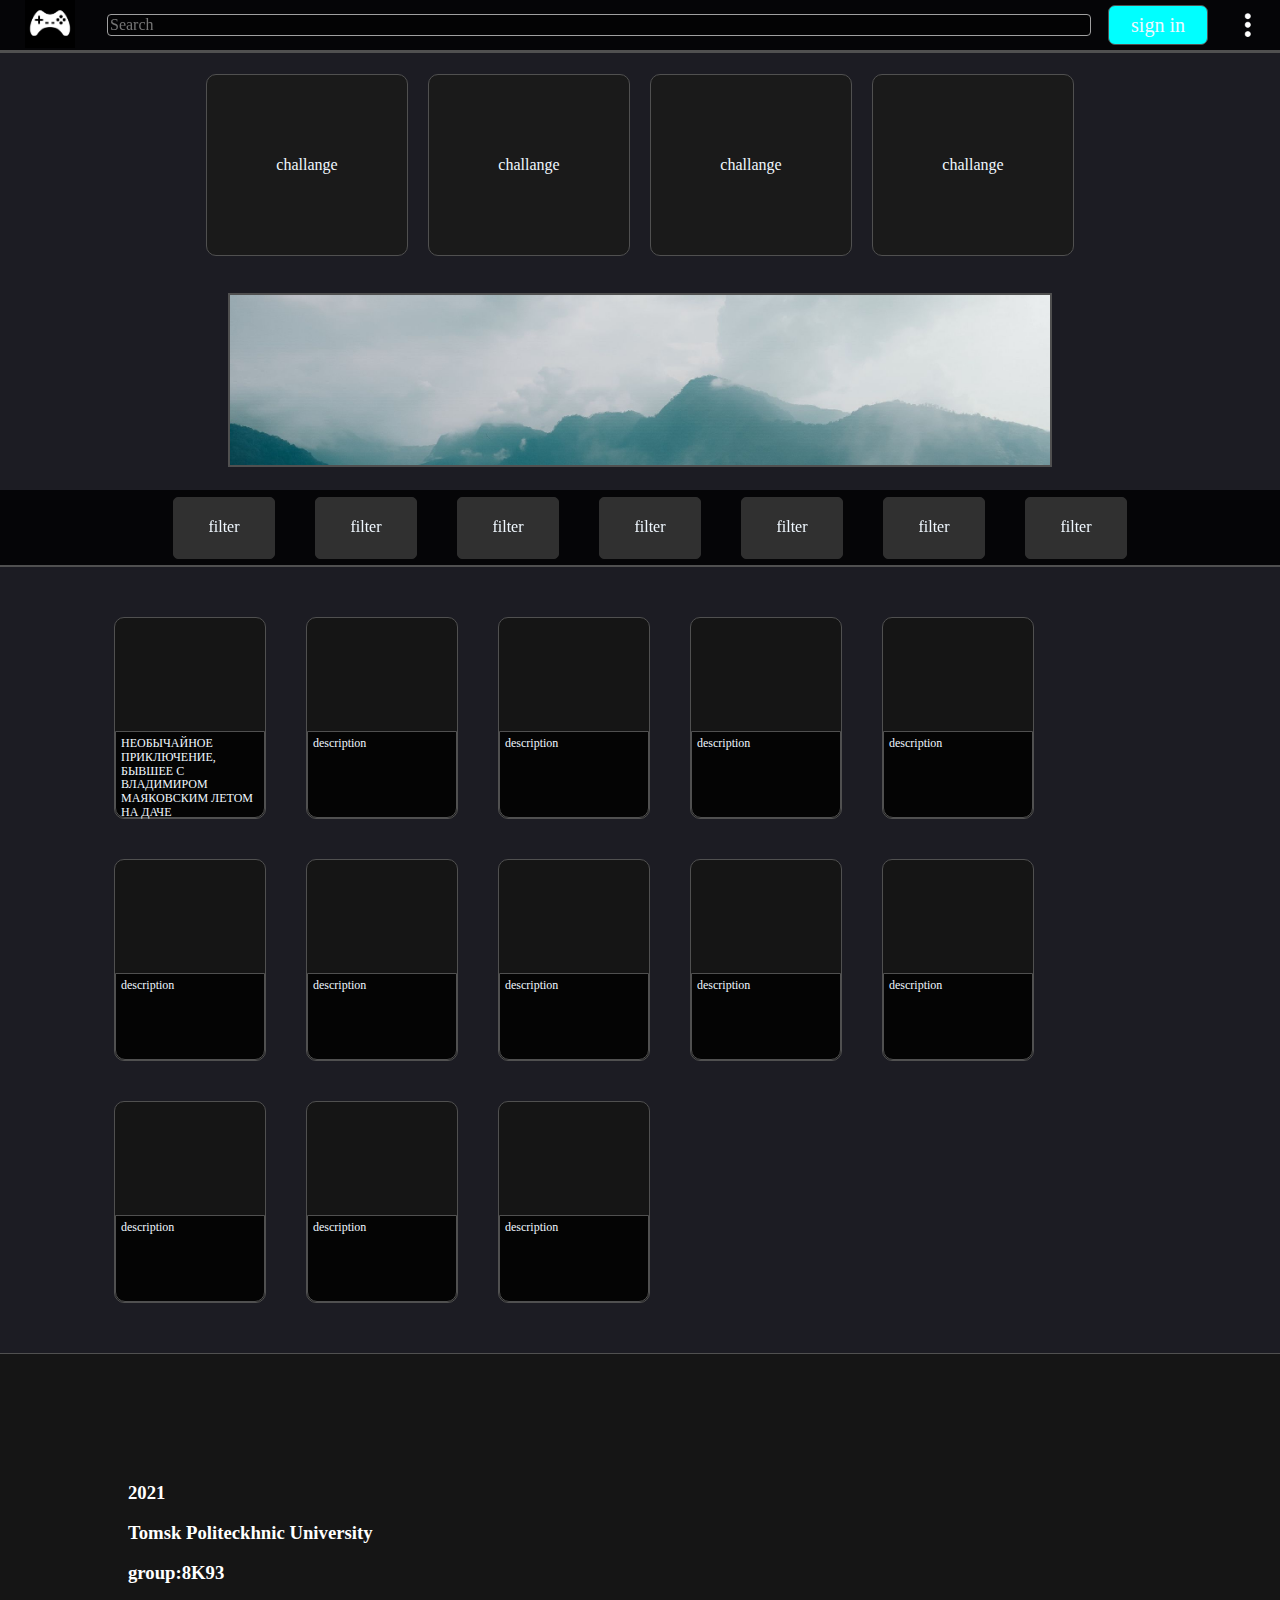
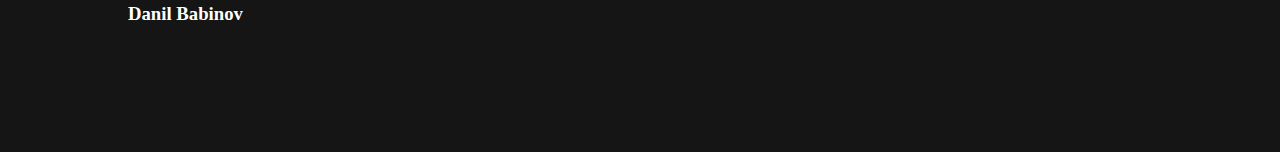
<file: index.html>
<!DOCTYPE html>
<html id="0">
    
    <head>
        <title> FanStory - Explore </title>
        <meta name="description" content="Здесь вы можете прочитать истории написанные такими же обычными людями как и вы или попробовать себя в роли писателя" >
        <meta name="keywords" content="Книги, ранобэ, фанфики, романы, аниме, манга, ranobe, books, fanfiction, fan fiction" >
        <link rel="stylesheet" type="text/css" href="normalize.css" />
        <link rel="stylesheet" type="text/css" href="styles.css" />
    </head>
    
    <body>
        
        <div class="shadowLS" id="1">
            <style>
                .shadowLS{
                    display: flex;
                    position: fixed;
                    width: 100%;
                    height: 100%;
                    background-color: rgba(0,0,0,0.7);
                    z-index: 8888;
                    justify-content:space-around;
                    visibility: hidden;     
                }
            </style>
            <div class="clicker" onclick="signInClose()">
            </div>
            <div class="logScr">
                <div class="signInTxt">
                    <h1>Sign In</h1>
                </div>
                <div class="container">
                    
                    <form>
                        <h3>* E - mail</h3>
                        <input type="text" placeholder="E-mail" class="mailF" id="mailF">
                        <h3>* Password</h3>
                        <input type="password" placeholder="Password" class="passF" id="passF">
                        <button class="signIn" type="submit"> Sign In </button>
                    </form>
                
                </div>
                <div class="or">
                        <p class="pp">Not a member yet? <a class="hr" href="regPage.html">Sign up</a></p>
                </div>
                <script>
                    
                </script>
                <style>
                .signInTxt{
                    margin-top: 20px;
                    display: flex;
                    position: absolute;
                    justify-content: center;
                    width: 100%;
                }
                .signIn{
                    width: 101.75%;
                    border-radius: 3px;
                    background-color: rgba(0,0,0,0);
                    border: 1px solid #505050;
                    margin-top: 20px;
                    height: 35px;
                    color: white;
                }
                    .signIn:hover{
                        background: #151515;
                        cursor: pointer;
                    }
                h1{
                    color: white;
                }
                h3{
                    color: white;
                }
                .mailF{
                    width: 96%;
                    color: white;
                    background-color: #151515;
                    border: 1px solid #505050;
                    border-radius: 5px;
                    height: 30px;
                    padding-left: 20px;
                }
                .passF{
                    width: 96%;
                    color: white;
                    background-color: #151515;
                    border: 1px solid #505050;
                    border-radius: 5px;
                    height: 30px;
                    padding-left: 20px;
                }
                .clicker{
                    width: 100%;
                    height: 100%;
                }
                .logScr{
                    position: fixed;
                    display: flex;
                    background-color: #262424;
                    height: 430px;
                    width: 500px;
                    z-index: 9999;
                    border-radius: 10px;
                    align-self: center;
                }
                .or{
                    display: flex;
                    height: 75px;
                    position: absolute;
                    border-bottom-left-radius: 10px; 
                    border-bottom-right-radius: 10px; 
                    border-top: 1px solid #505050;
                    background-color: #1a1a1a;
                    align-self: flex-end;
                    width: 100%;
                    justify-content: center;
                }
                .pp{
                    align-self: center;
                    font-size: 18px;
                }
                .hr{
                    align-self: center;
                    color: aqua;
                    text-decoration: none;
                }
                .container{
                    align-self: stretch;
                    width: 100%;
                    margin: 50px;
                    margin-top: 80px;    
                }
            </style>
            </div>
        </div>
        
        <header class="topBar">
            <div class="logo">
                <center>
                    <p><a href="index.html"> <img src="images/logo.jpg" height="50px" ></a></p>
                </center>
            </div>
            
            <div class="searchBar">
                <center>
                    <input class="searchForm" type="text" name="searchForm" value="" placeholder="Search">
                </center>
            </div>
            
            <button name="signUp" class="signInButton" onclick="signIn()">sign in
            </button>
            <script>
                    function signIn(){
                        var s = document.getElementById(1);
                        var b = document.getElementById(0);
                        s.style.visibility = 'visible';
                        b.style.overflow = 'hidden';
                    }
                    function signInClose(){
                        var s = document.getElementById(1);
                        var b = document.getElementById(0);
                        s.style.visibility = 'hidden';
                        b.style.overflow = 'visible';
                    }
                    function menu(){
                        var s = document.getElementById('22').style;
                        var b = document.getElementById('202').style;
                        if (s.visibility == ('hidden')){
                            s.visibility = 'visible';
                            s.backgroundColor = '#303030';
                            b.backgroundColor = '#303030';
                        }
                        else{
                            s.visibility = 'hidden';
                            s.backgroundColor = 'rgba(0,0,0,0)';
                            b.backgroundColor = 'rgba(0,0,0,0)';
                        }
                    }
                </script>
            
            <button class="menu" id="202">
                <center>
                  <img src="images/menuButton.png" height="50px" onclick="menu()">
                </center>
            </button>
        </header>
        
        <div class="challanges">
            <div class="challange">
            challange
            </div>
            <div class="challange">
            challange
            </div>
            <div class="challange">
            challange
            </div>
            <div class="challange">
            challange
            </div>
            
            
            <style>
                .challange{
                    display: flex;
                    margin: 10px;
                    align-items: center;
                    justify-content: center;
                    margin-top: 20px;
                    background-color: #1a1a1a;
                    width: 200px;
                    height: 180px;
                    border: 1px solid #505050;
                    border-radius: 10px;
                    color: aliceblue;
                }
                .challange:hover{
                    cursor: pointer;
                    border: 1px solid aqua;
                    background-color: #303030
                }
                .challanges{
                    display: flex;
                    align-items: center;
                    justify-content: center;
                    margin-top: 50px;
                    padding: 10px;
                    height: 200px
                }
            </style>
        </div>
        
        <div class="addB">
    
            <div class="addScr">
            </div>
            
            <style>
                .addB{
                    display: flex;
                    align-items: center;
                    justify-content: center;
                    padding: 10px;
                    height: 200px;
                }
                .addScr{
                    display: flex;
                    align-items: center;
                    justify-content: center;
                    padding: 10px;
                    border: 2px solid #505050;
                    height: 150px;
                    width: 800px;
                    background-image: url(images/gory.jpg);
                    background-position: top 75%;
                    background-size: cover;
                }
            </style>
            
        </div>
        
        <nav>
            <div class="filter">
                filter
            </div>
            <div class="filter">
                filter
            </div>
            <div class="filter">
                filter
            </div>
            <div class="filter">
                filter
            </div>
            <div class="filter">
                filter
            </div>
            <div class="filter">
                filter
            </div>
            <div class="filter">
                filter
            </div>
            <style>
                
                .filter{
                    
                    color:aliceblue;
                    align-items: center;
                    justify-content: center;
                    display: flex;
                    margin: 10px;
                    margin-left: 30px;
                    height: 60px;
                    width: 100px;
                    background: #303030;
                    border-radius: 5px;
                    border: 1px solid #303030;
                    
                }
                
                .filter:hover{
                    cursor:pointer;
                    border: 1px solid aqua;
                    background-color: #202020;
                }
                
                nav{
                    
                    position: sticky;
                    top: 50px;
                    border-bottom: 2px solid #505050;
                    height: 75px;
                    justify-content: center;
                    align-items: center;
                    display: flex;
                    background-color: rgba(0,0,0,0.8);
                    flex-wrap: nowrap;
                    
                }
                
            </style>
        </nav>
        
        <div class="menuB" id="22">
            <div class="tools">
                <div class="tool">
                    tool
                </div>
                <div class="tool">
                    tool
                </div>
                <div class="tool">
                    tool
                </div>
                <div class="tool">
                    tool
                </div>
                <div class="tool">
                    tool
                </div>
                <div class="tool">
                    tool
                </div>
                <div class="tool">
                    tool
                </div>
                <div class="tool">
                    tool
                </div>
            </div>
                

            <style>
                .tool{
                    display: flex;
                    width: 200px;
                    color: aliceblue;
                    height: 50px;
                    align-items: center;
                    padding-left: 25px;
                }
                .tool:hover{
                    background-color: aqua;
                    cursor: pointer;
                }
                .menuB{
                    display: flex;
                    position: fixed;
                    margin-top: 50px;
                    height: 400px;
                    background-color: aqua;
                    align-self: flex-end;
                    width: 200px;
                }
                .tools{
                    width: 100%;
                    height: 400px;
                }
            </style>
            <script>
                {var s = document.getElementById('22');
                 s.style.visibility = 'hidden';
                }
            </script>
        </div>
       
        <div class="contentReview">
          <div class="maya" name="M" onclick="window.location.href = 'contentViewPage.html'"> 
              <div class="description"> НЕОБЫЧАЙНОЕ ПРИКЛЮЧЕНИЕ, БЫВШЕЕ С ВЛАДИМИРОМ МАЯКОВСКИМ ЛЕТОМ НА ДАЧЕ
              </div>
          </div>
            <div class="maya" onclick="window.location.href = 'erorPage.html'"> 
              <div class="description"> description 
              </div>
            </div>
            <div class="maya" onclick="window.location.href = 'erorPage.html'"> 
              <div class="description"> description 
              </div>
            </div>
            <div class="maya" onclick="window.location.href = 'erorPage.html'"> 
              <div class="description"> description 
              </div>
            </div>
            <div class="maya" onclick="window.location.href = 'erorPage.html'"> 
              <div class="description"> description 
              </div>
            </div>
            <div class="maya" onclick="window.location.href = 'erorPage.html'"> 
              <div class="description"> description 
              </div>
            </div>
            <div class="maya" onclick="window.location.href = 'erorPage.html'"> 
              <div class="description"> description 
              </div>
            </div>
            <div class="maya" onclick="window.location.href = 'erorPage.html'"> 
              <div class="description"> description 
              </div>
            </div>
            <div class="maya" onclick="window.location.href = 'erorPage.html'"> 
              <div class="description"> description 
              </div>
            </div>
            <div class="maya" onclick="window.location.href = 'erorPage.html'"> 
              <div class="description"> description 
              </div>
            </div>
            <div class="maya" onclick="window.location.href = 'erorPage.html'"> 
              <div class="description"> description 
              </div>
            </div>
            <div class="maya" onclick="window.location.href = 'erorPage.html'"> 
              <div class="description"> description 
              </div>
            </div>
            <div class="maya" onclick="window.location.href = 'erorPage.html'"> 
              <div class="description"> description 
              </div>
            </div>
          
          

        

            <style>
                .description{
                    
                    height: 75px;
                    display: flex;
                    align-self: flex-end;
                    padding: 5px;
                    position: static;
                    color: aliceblue;
                    width: 100%;
                    background-color: rgba(0,0,0,0.8);
                    border: 1px solid #505050;
                    border-bottom-right-radius: 10px;
                    border-bottom-left-radius: 10px;
                    font-size: 12px;
                    
                }
                .maya{
                    
                    display: flex;
                    margin: 20px;
                    background: #151515;
                    height: 200px;
                    width: 150px;
                    border-radius: 10px;
                    border: 1px solid #505050;
                    align-items: center;
                    justify-content: center;
                    
                }
                .contentReview{
                    
                    display: flex;
                    flex-wrap: wrap;
                    width: 89%;
                    margin-right: 5%;
                    margin-left: 5%;
                    padding: 30px;
                    
                }
                .maya:hover{
                    
                    cursor: pointer;
                    border: 1px solid aqua;
                    background-color: #303030;
                    
                }
            </style>
            
        </div>
      
        <footer class="footer">
            <div class = "fc">
            <h3> 2021 </h3>
            <h3> Tomsk Politeckhnic University</h3>
            <h3> group:8K93</h3>
            <h3> Danil Babinov</h3>
            </div>
            <style>
                .fc{
                    margin: 10%;
                }
            </style>
        </footer>
        
    </body>
</html>
</file>
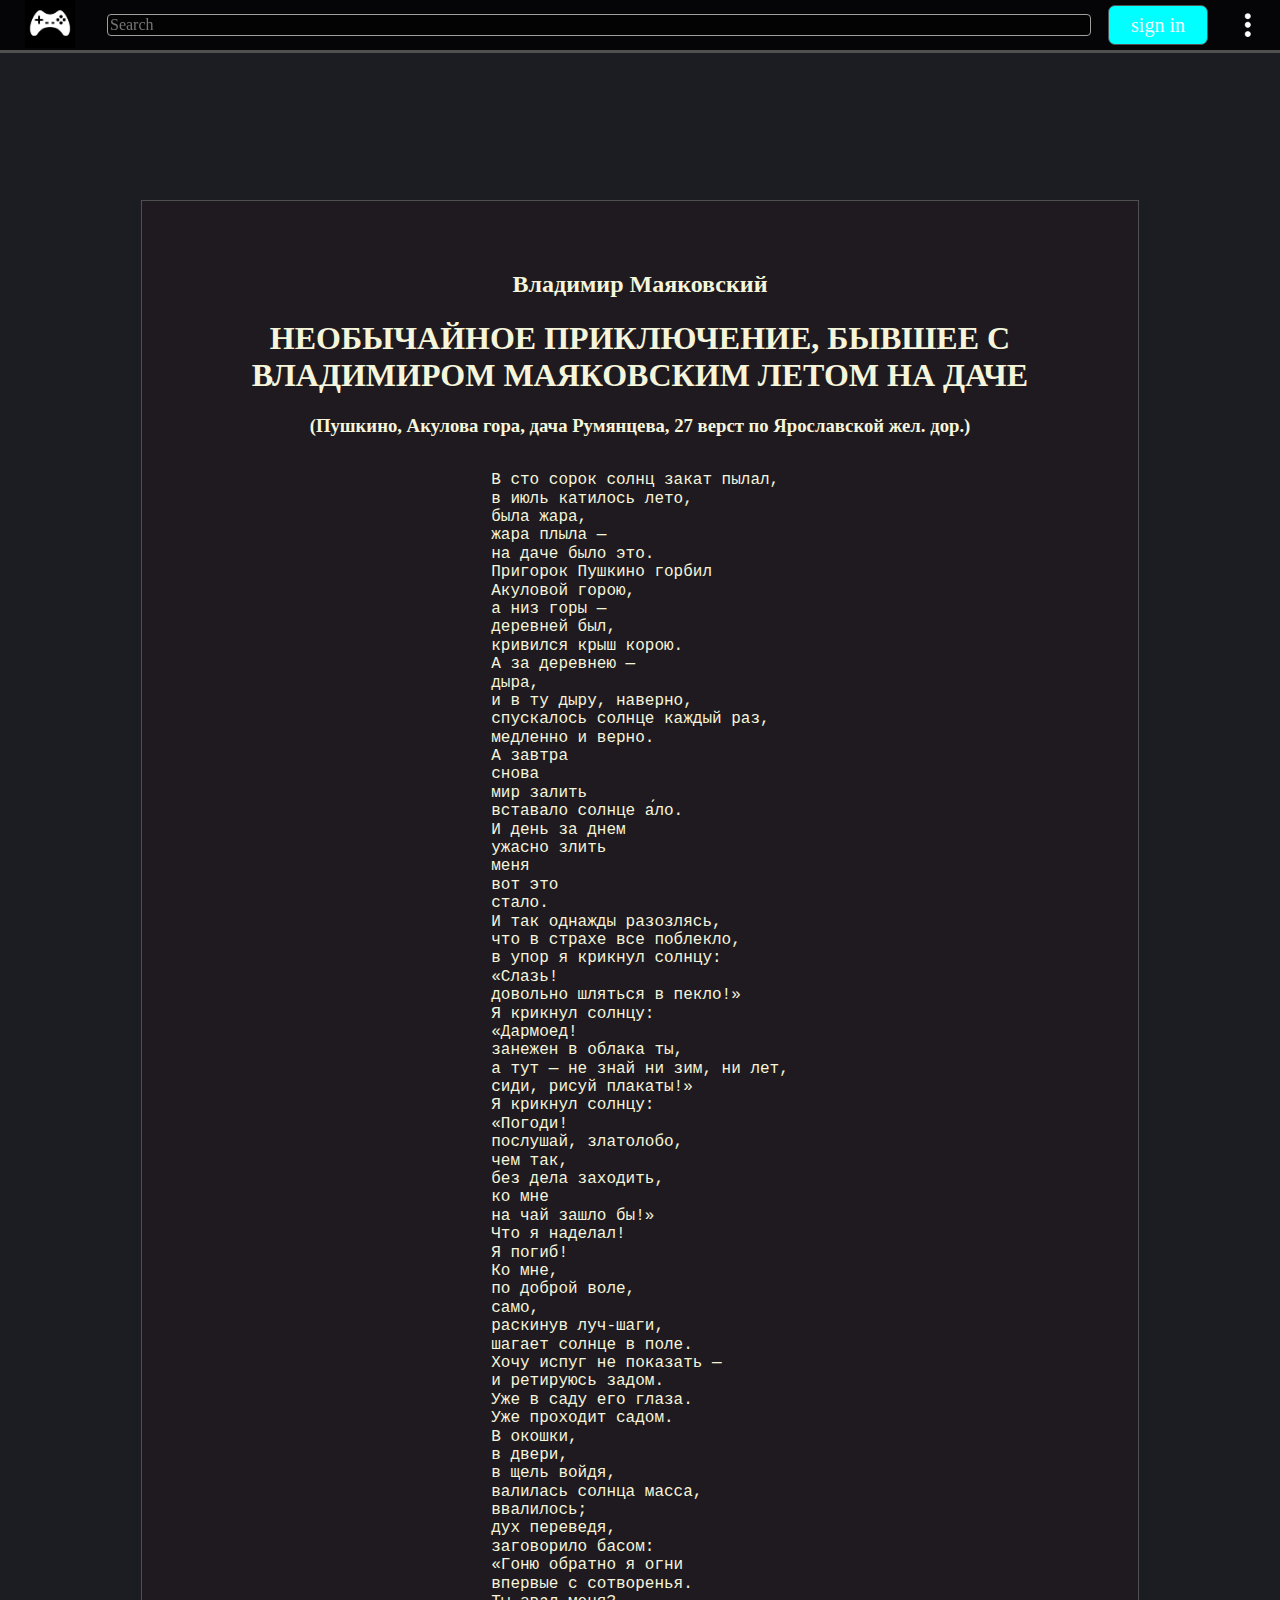
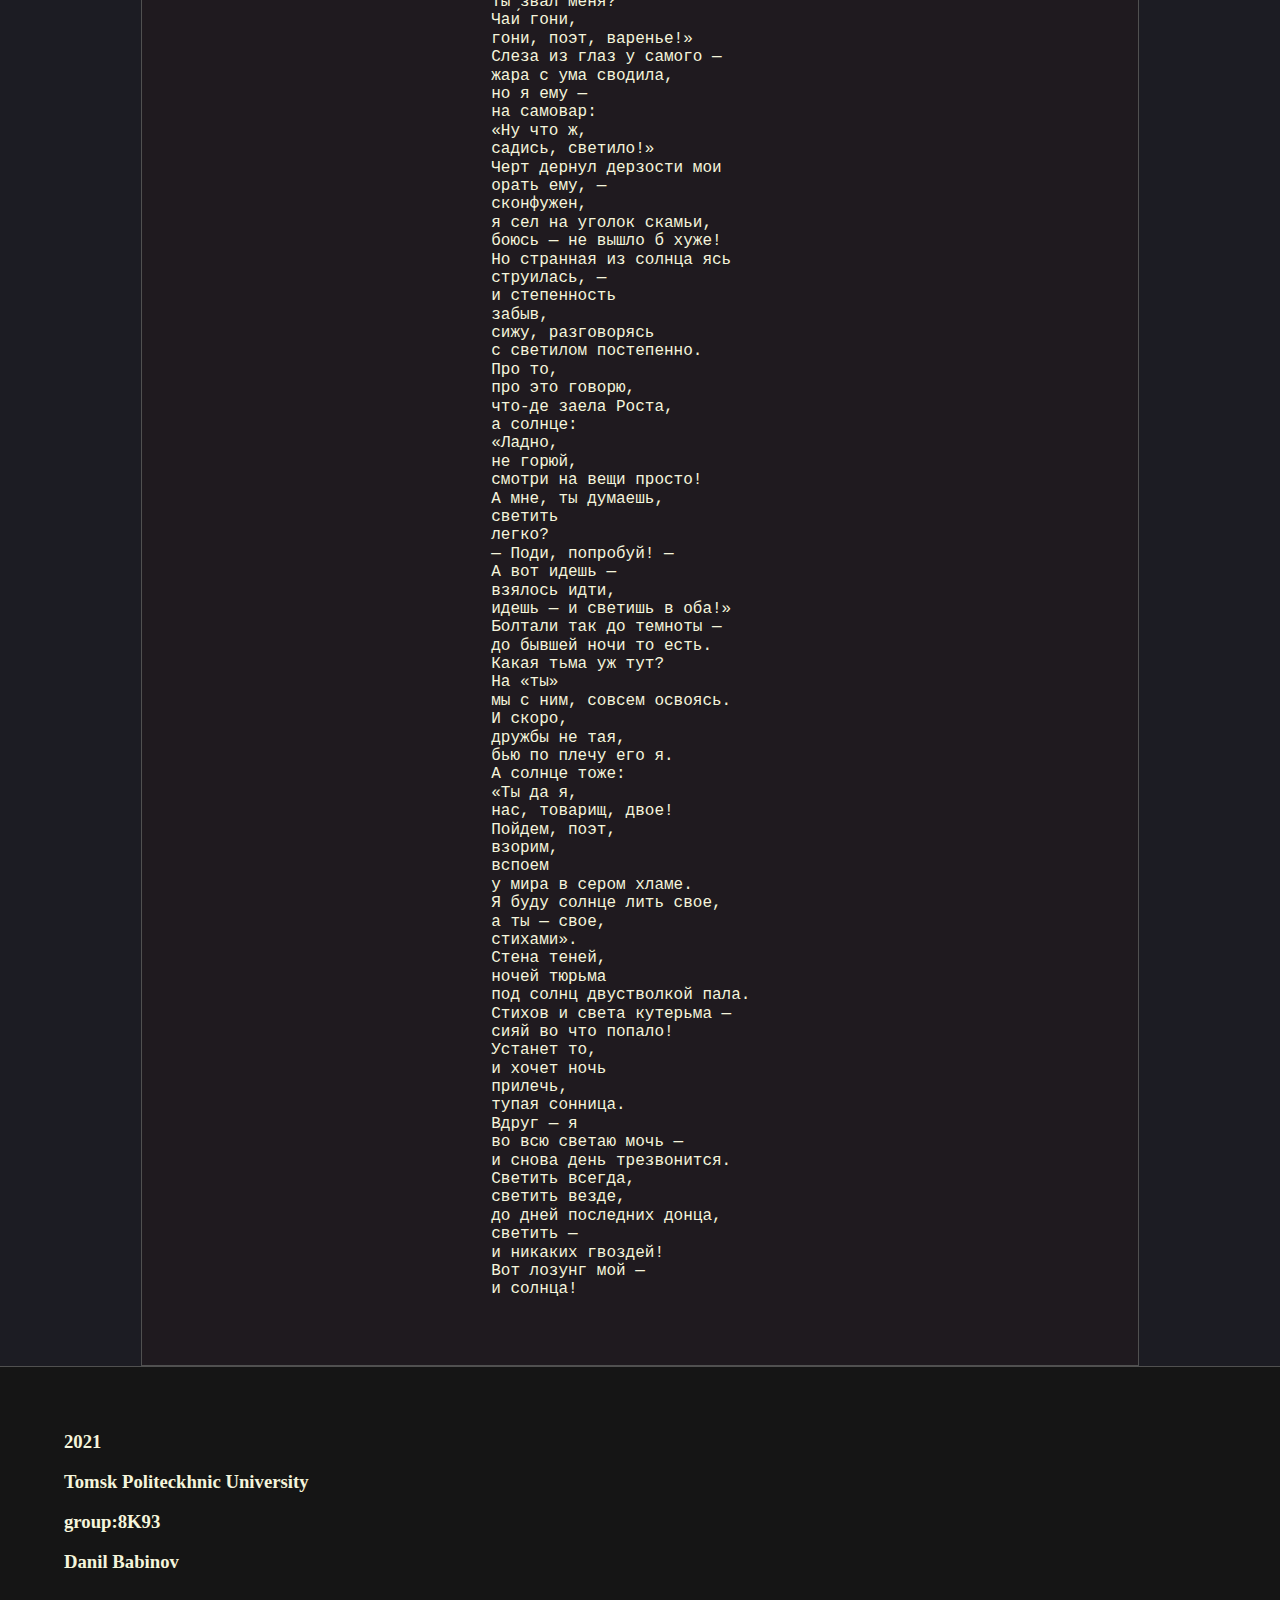
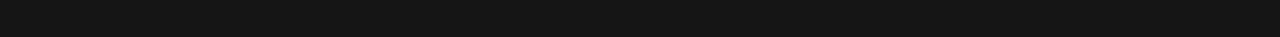
<file: contentViewPage.html>
<!DOCTYPE html>
<html>
    <head>
        <title> FanStory - Explore </title>
        <meta name="description" content="Здесь вы можете прочитать истории написанные такими же обычными людями как и вы или попробовать себя в роли писателя" >
        <meta name="keywords" content="Книги, ранобэ, фанфики, романы, аниме, манга, ranobe, books, fanfiction, fan fiction" >
        <link rel="stylesheet" type="text/css" href="normalize.css" />
        <link rel="stylesheet" type="text/css" href="styles.css" />
    </head>
    <body id="0">
        <div class="shadowLS" id="1" onclick="signInClose()">
            <style>
                .shadowLS{
                    display: flex;
                    position: fixed;
                    width: 100%;
                    height: 100%;
                    background-color: rgba(0,0,0,0.7);
                    z-index: 8888;
                    justify-content:space-around;
                    visibility: hidden;     
                }
            </style>
            <div class="logScr">
                <a href="regPage.html">Sign up</a>
            <style>
                .logScr{
                    position: static;
                    background-color: aqua;
                    height: 300px;
                    width: 500px;
                    z-index: 9999;
                    border-radius: 20px;
                    align-self: center;
                }
            </style>
            </div>
        </div>
        
        <header class="topBar">
            <div class="logo">
                <center>
                    <p><a href="index.html"> <img src="images/logo.jpg" height="50px" ></a></p>
                </center>
            </div>
            
            <div class="searchBar">
                <center>
                    <input class="searchForm" type="text" name="searchForm" value="" placeholder="Search">
                </center>
            </div>
            
            <button name="signUp" class="signInButton" onclick="signIn()">sign in
            </button>
            <script>
                    function signIn(){
                        var s = document.getElementById(1);
                        var b = document.getElementById(0);
                        s.style.visibility = 'visible';
                        b.style.overflow = 'hidden';
                    }
                    function signInClose(){
                        var s = document.getElementById(1);
                        var b = document.getElementById(0);
                        s.style.visibility = 'hidden';
                        b.style.overflow = 'visible';
                    }
                    function menu(){
                        var s = document.getElementById('22').style;
                        if (s.visibility == ('hidden')){
                            s.visibility = 'visible';
                            s.backgroundColor = 'aqua';
                        }
                        else{
                            s.visibility = 'hidden';
                            s.backgroundColor = 'rgba(0,0,0,0)';
                        }
                    }
                </script>
            
            <button class="menu" >
                <center>
                  <img src="images/menuButton.png" height="50px" onclick="menu()">
                </center>
            </button>
        </header>
        
        <div class="menuB" id="22">
            <style>
                .menuB{
                    position: fixed;
                    margin-top: 50px;
                    height: 400px;
                    background-color: aqua;
                    align-self: flex-end;
                    width: 200px;
                }
            </style>
            <script>
                {var s = document.getElementById('22');
                 s.style.visibility = 'hidden';
                }
            </script>
        </div>
        
        <div class="content">
            
        <center>
            <h2> Владимир Маяковский </h2>
            <h1>НЕОБЫЧАЙНОЕ ПРИКЛЮЧЕНИЕ, БЫВШЕЕ С ВЛАДИМИРОМ МАЯКОВСКИМ ЛЕТОМ НА ДАЧЕ</h1>
            <h3>(Пушкино, Акулова гора, дача Румянцева, 27 верст по Ярославской жел. дор.)</h3>
            <div class="textBl">
            <pre align="left">
В сто сорок солнц закат пылал,
в июль катилось лето,
была жара,
жара плыла —
на даче было это.
Пригорок Пушкино горбил
Акуловой горою,
а низ горы —
деревней был,
кривился крыш корою.
А за деревнею —
дыра,
и в ту дыру, наверно,
спускалось солнце каждый раз,
медленно и верно.
А завтра
снова
мир залить
вставало солнце а́ло.
И день за днем
ужасно злить
меня
вот это
стало.
И так однажды разозлясь,
что в страхе все поблекло,
в упор я крикнул солнцу:
«Слазь!
довольно шляться в пекло!»
Я крикнул солнцу:
«Дармоед!
занежен в облака ты,
а тут — не знай ни зим, ни лет,
сиди, рисуй плакаты!»
Я крикнул солнцу:
«Погоди!
послушай, златолобо,
чем так,
без дела заходить,
ко мне
на чай зашло бы!»
Что я наделал!
Я погиб!
Ко мне,
по доброй воле,
само,
раскинув луч-шаги,
шагает солнце в поле.
Хочу испуг не показать —
и ретируюсь задом.
Уже в саду его глаза.
Уже проходит садом.
В окошки,
в двери,
в щель войдя,
валилась солнца масса,
ввалилось;
дух переведя,
заговорило басом:
«Гоню обратно я огни
впервые с сотворенья.
Ты звал меня?
Чаи́ гони,
гони, поэт, варенье!»
Слеза из глаз у самого —
жара с ума сводила,
но я ему —
на самовар:
«Ну что ж,
садись, светило!»
Черт дернул дерзости мои
орать ему, —
сконфужен,
я сел на уголок скамьи,
боюсь — не вышло б хуже!
Но странная из солнца ясь
струилась, —
и степенность
забыв,
сижу, разговорясь
с светилом постепенно.
Про то,
про это говорю,
что-де заела Роста,
а солнце:
«Ладно,
не горюй,
смотри на вещи просто!
А мне, ты думаешь,
светить
легко?
— Поди, попробуй! —
А вот идешь —
взялось идти,
идешь — и светишь в оба!»
Болтали так до темноты —
до бывшей ночи то есть.
Какая тьма уж тут?
На «ты»
мы с ним, совсем освоясь.
И скоро,
дружбы не тая,
бью по плечу его я.
А солнце тоже:
«Ты да я,
нас, товарищ, двое!
Пойдем, поэт,
взорим,
вспоем
у мира в сером хламе.
Я буду солнце лить свое,
а ты — свое,
стихами».
Стена теней,
ночей тюрьма
под солнц двустволкой пала.
Стихов и света кутерьма —
сияй во что попало!
Устанет то,
и хочет ночь
прилечь,
тупая сонница.
Вдруг — я
во всю светаю мочь —
и снова день трезвонится.
Светить всегда,
светить везде,
до дней последних донца,
светить —
и никаких гвоздей!
Вот лозунг мой —
и солнца!</pre>
                </div>
            <style>
                .content{
                    align-self: center;
                    width: 70%;
                    margin-top: 200px;
                    padding: 50px;
                    border: 1px solid #505050;
                    background-color: #1f1a1f;
                }
                pre{
                    color: beige;
                }
                h2{
                    color: beige;
                }
                h1{
                    color: beige;
                }
                h3{
                    color: beige;
                }
                .textBl{
                    display: flex;
                    justify-content: center;
                }
            </style>
        </center>
            
        </div>
        <footer class="footer">
            <div class = "fc">
            <h3> 2021 </h3>
            <h3> Tomsk Politeckhnic University</h3>
            <h3> group:8K93</h3>
            <h3> Danil Babinov</h3>
            </div>
            <style>
                .fc{
                    margin: 5%;
                }
            </style>
        </footer>
    </body>
</html>
</file>
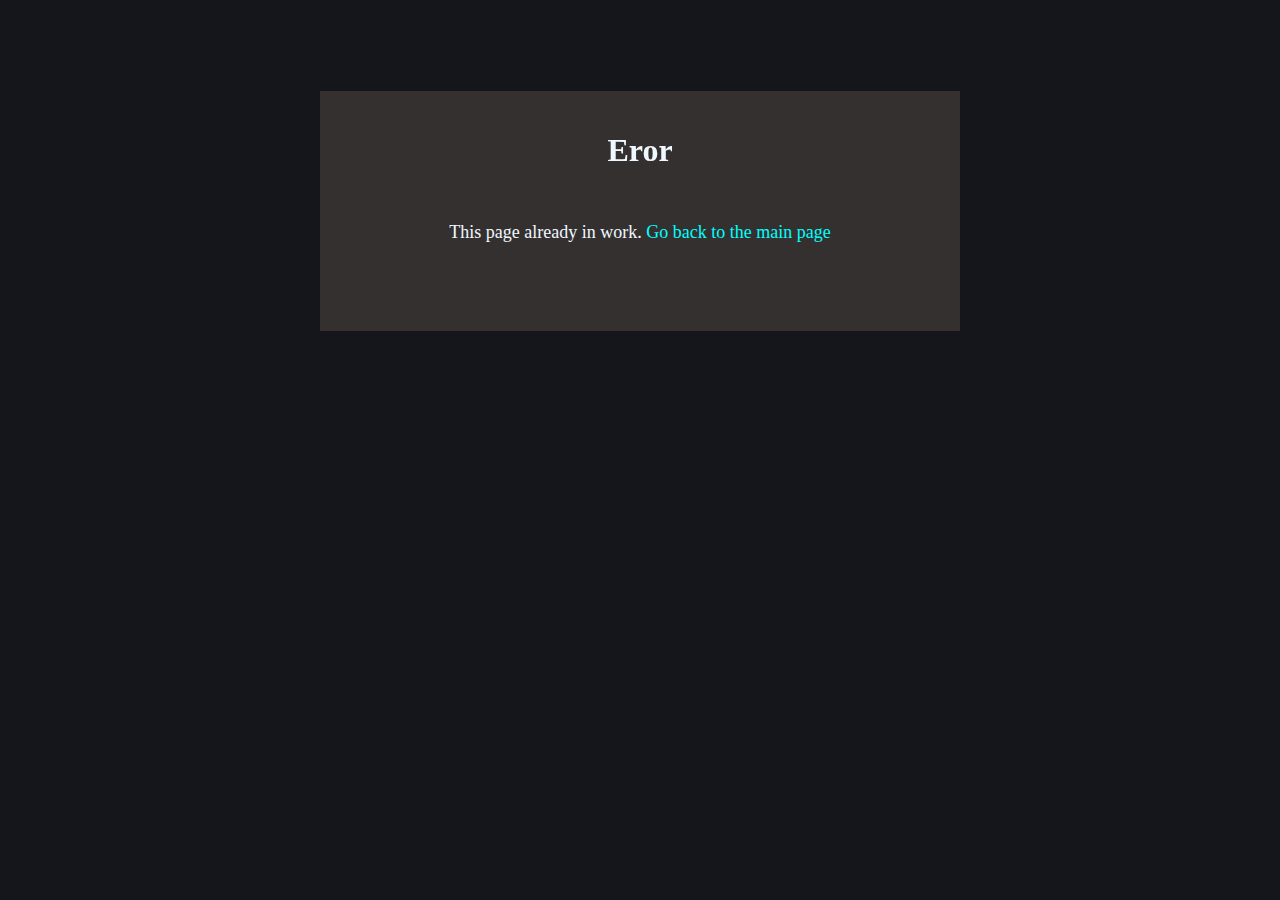
<file: erorPage.html>
<!DOCTYPE html>
<html>
    <head>
        <link rel="stylesheet" type="text/css" href="normalize.css" />
    </head>
    <body>
        <div class="mBlock">
            <div class="erName"><h1>Eror</h1></div>
            <div class="message"><p>This page already in work. <a href="index.html" class="ssl">Go back to the main page</a></p></div>
        </div>
       <style>

          body{
             display: flex;
             justify-content: center;
             background-color: #15151c;
          }
          .mBlock{
             display: flex;
             margin-top: 90px;
             border: 1px solid #151515;
             height: 200px;
             width: 600px;
             background-color: #353030;
             padding: 20px;
             justify-content: center;
          }
           .ssl{
               text-decoration: none;
               color: aqua;
           }
           .message{
               position: static;
               align-self: flex-end;
               color: aliceblue;
               font-size: 18px;
               margin-bottom: 50px;
           }
           .erName{
               position: fixed;
               align-self: flex-start;
               color: aliceblue;
           }
       </style>
    </body>
</html>
</file>
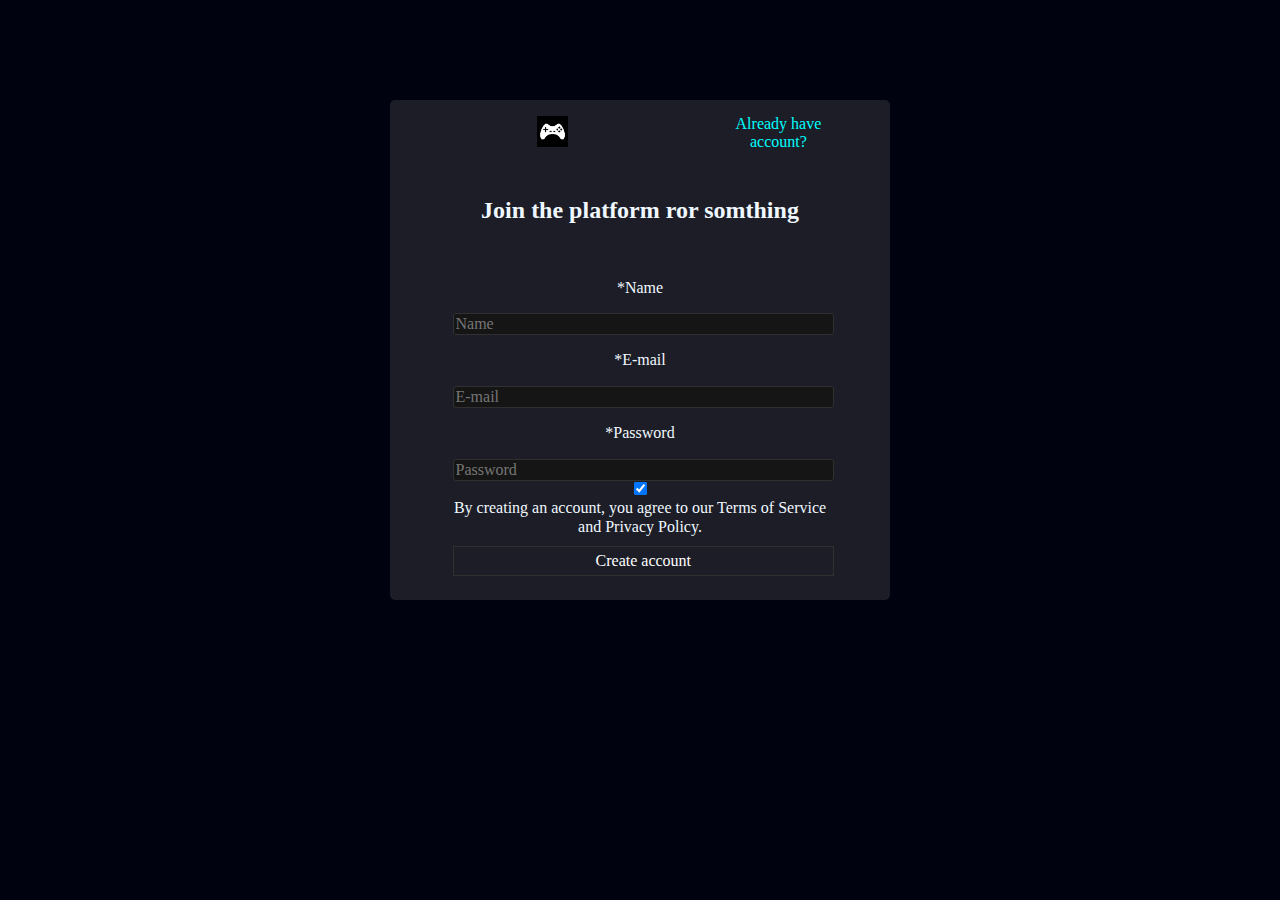
<file: regPage.html>
<!DOCTYPE html>
<html>
    <head>
        <title> FanStories - registration </title>
        <link rel="stylesheet" type="text/css" href="normalize.css" />
    </head>
    <body>
        <style>
            body{
                background-color: #01020f;
            }
        </style>
        <center>
        <div class="regBlock">
            <div class="tBlock">
            <p><a href="index.html" class="logo"><img src="images/logo.jpg" width="10%" ></a></p>
            <a href="index.html" class="AHA">Already have account?</a>
            </div>
            <style>
                .tBlock{
                     display: flex;
                    justify-content: space-around;
                    align-items: center;
                    margin: 10px;
                }
                .regBlock{
                    border: 0px solid #505050;
                    border-radius: 5px;
                    align-items: center;
                    width: 500px;
                    height: 500px;
                    margin-top: 100px;
                    background-color: #1c1d26;
                    color: aliceblue;
                    justify-content: space-between;
                }
                .AHA{
                    position: static;
                    right: 1;
                    margin-right: 5.9%;
                    color: aqua;
                    flex-basis: 90%;
                }
                .logo{
                    position: static;
                    left: 1;
                }
                input{
                    background: #151515;
                    border: 1px solid #303030;
                    border-radius: 3px;
                    width: 100%
                }
                a{
                    text-decoration: none;
                }
                .container{
                    display: flex;
                    width: 75%;
                }
                .SB{
                    margin-top: 10px;
                    width: 101.75%;
                    background: rgba(0,0,0,0);
                    color: white;
                    border: 1px solid #303030;
                    height: 30px;
                }
                .SB:hover{
                    background: #151515;
                    cursor: pointer;
                }
                p{
                    
                }
            </style>
            <div class="container">
            <form class="form">
                <h2> Join the platform ror somthing</h2>
                <br>
                <p>*Name</p>
                <input type="name" placeholder="Name">
                <p>*E-mail</p>
                <input type="email" placeholder="E-mail">
                <p>*Password</p>
                <input type="password" placeholder="Password">
                <input type="checkbox" checked="">
                <label class="text" for="text">By creating an account, you agree to our Terms of Service and Privacy Policy.</label>
                <button class="SB">Create account</button>
            </form>
            </div>
        </div>
            
        </center>
    </body>
</html>
</file>
<file: styles.css>
body{
    background-color: #1c1c23;
    margin: auto;
    flex-direction: column;
    align-items: stretch;
    display: flex;
}
h1{
    color: #fff0f0;
}
h3{
    color: aliceblue
}
a{
    color: red
}
p{
    color: #fff0f0;
}
header{
    display: flex;
    position: fixed;
    background: rgba(0,0,0,0.8);
    height: 50px;
    width: 100%;
    border-bottom: 3px solid #505050;
    margin-left: auto -1px;
    margin-top: auto -1px;
    align-items: stretch;
}
.logo{
    flex-basis: 100px;
    align-self:center;
   
}
.searchBar{
    width: 100%;
    flex-grow: 1;
    flex-basis: 70%;   
    align-self: center;
}

.searchForm{
    width: 98%;
    border-radius: 4px;
    color: #ffffff;
    background-color: rgba(0,0,0,0.4);
    border: 1px solid #a0a0a0;
}

.signInButton{
    border: 1px solid #505050;
    border-radius: 7px;
    background-color: aqua;
    margin: 10px;
    color: aliceblue;
    font-size: 20px;
    flex-basis: 100px;
    height: 40px;
    align-self: center;
    cursor: pointer;
}
.signInButton:hover{
    background-color: aquamarine
}
.menu{
    border: 0px solid #505050;
    flex-basis: 30px;
    align-self: center;
    background: rgba(0,0,0,0);
    color: aliceblue;
    font-size: 40px;
    align-items: center;
    cursor: pointer;
    height: 100%;
}
.midBar{
    background: #000000;
    border: thin solid #505050;
    margin-left:  auto -1px;
    margin-right: auto -1px;
}
.footer{
    background-color: #151515;
    border-top: 1px solid #505050;
}
</file>
